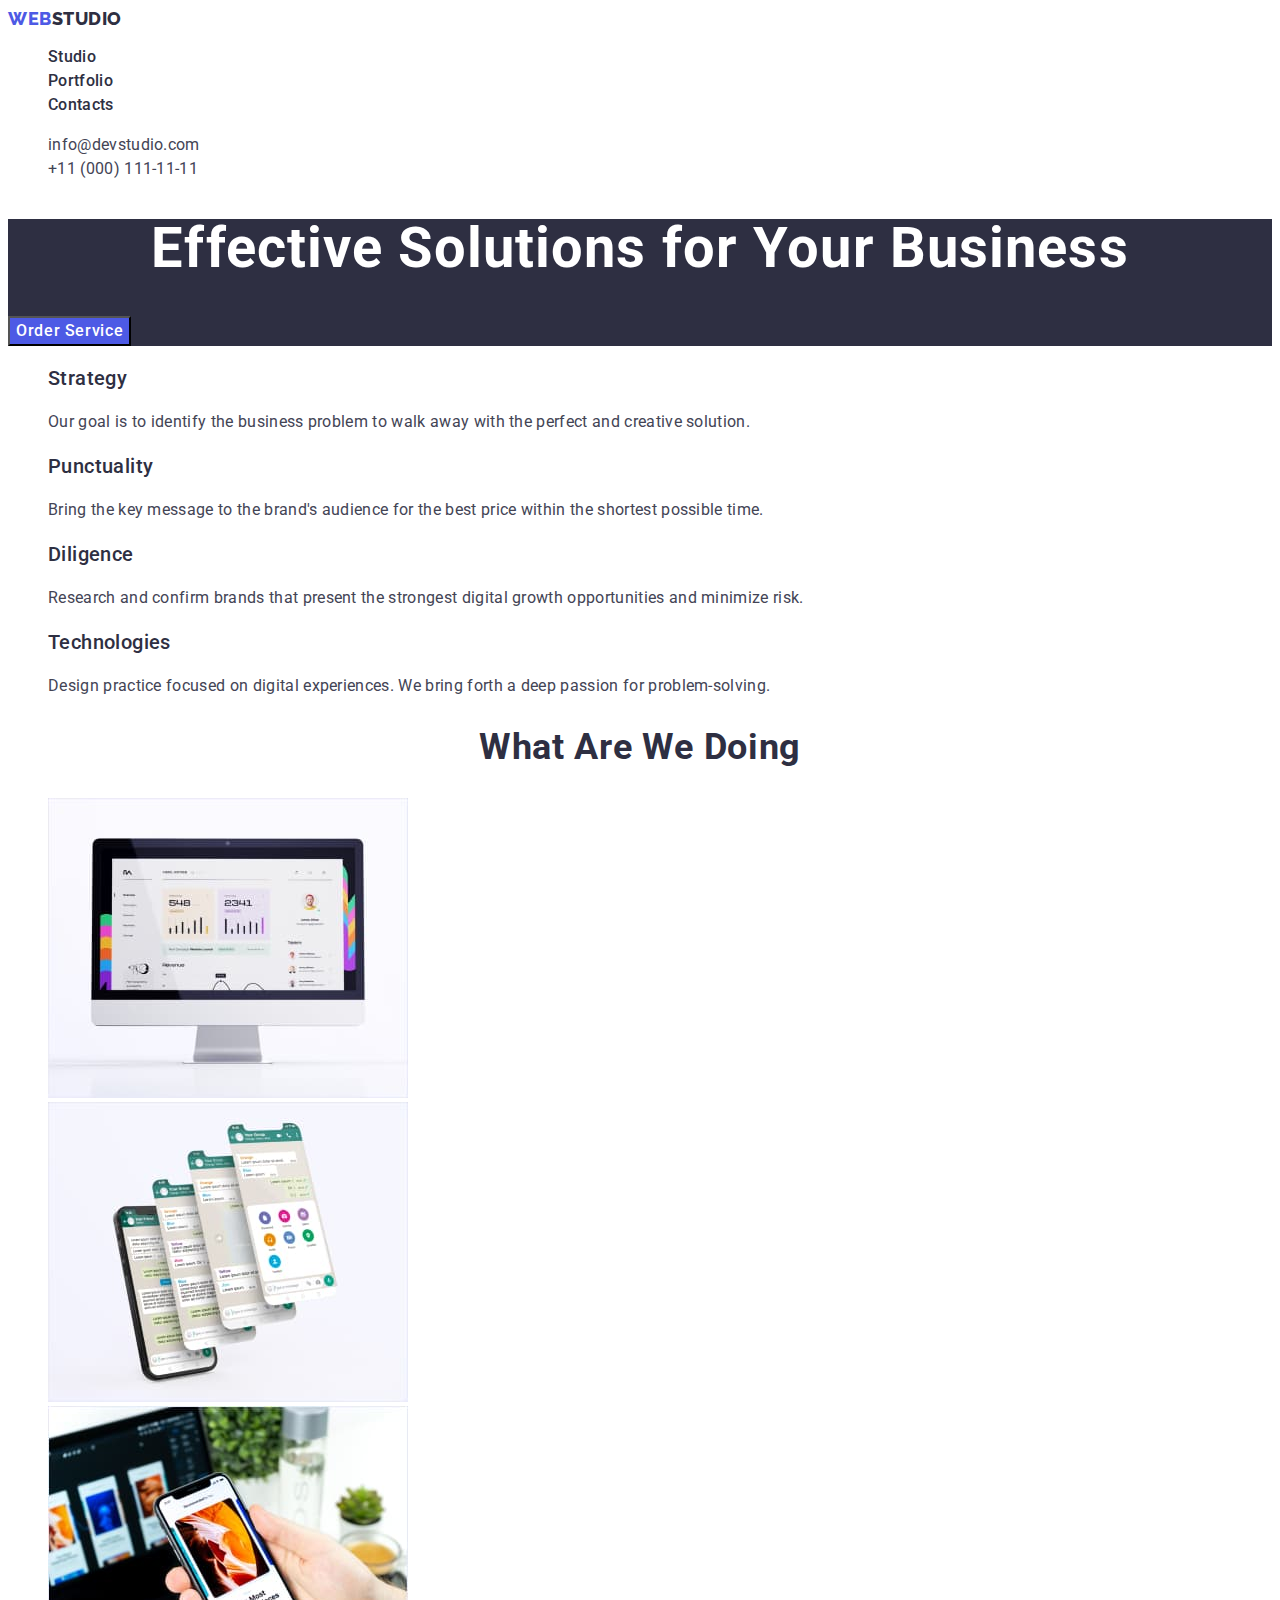
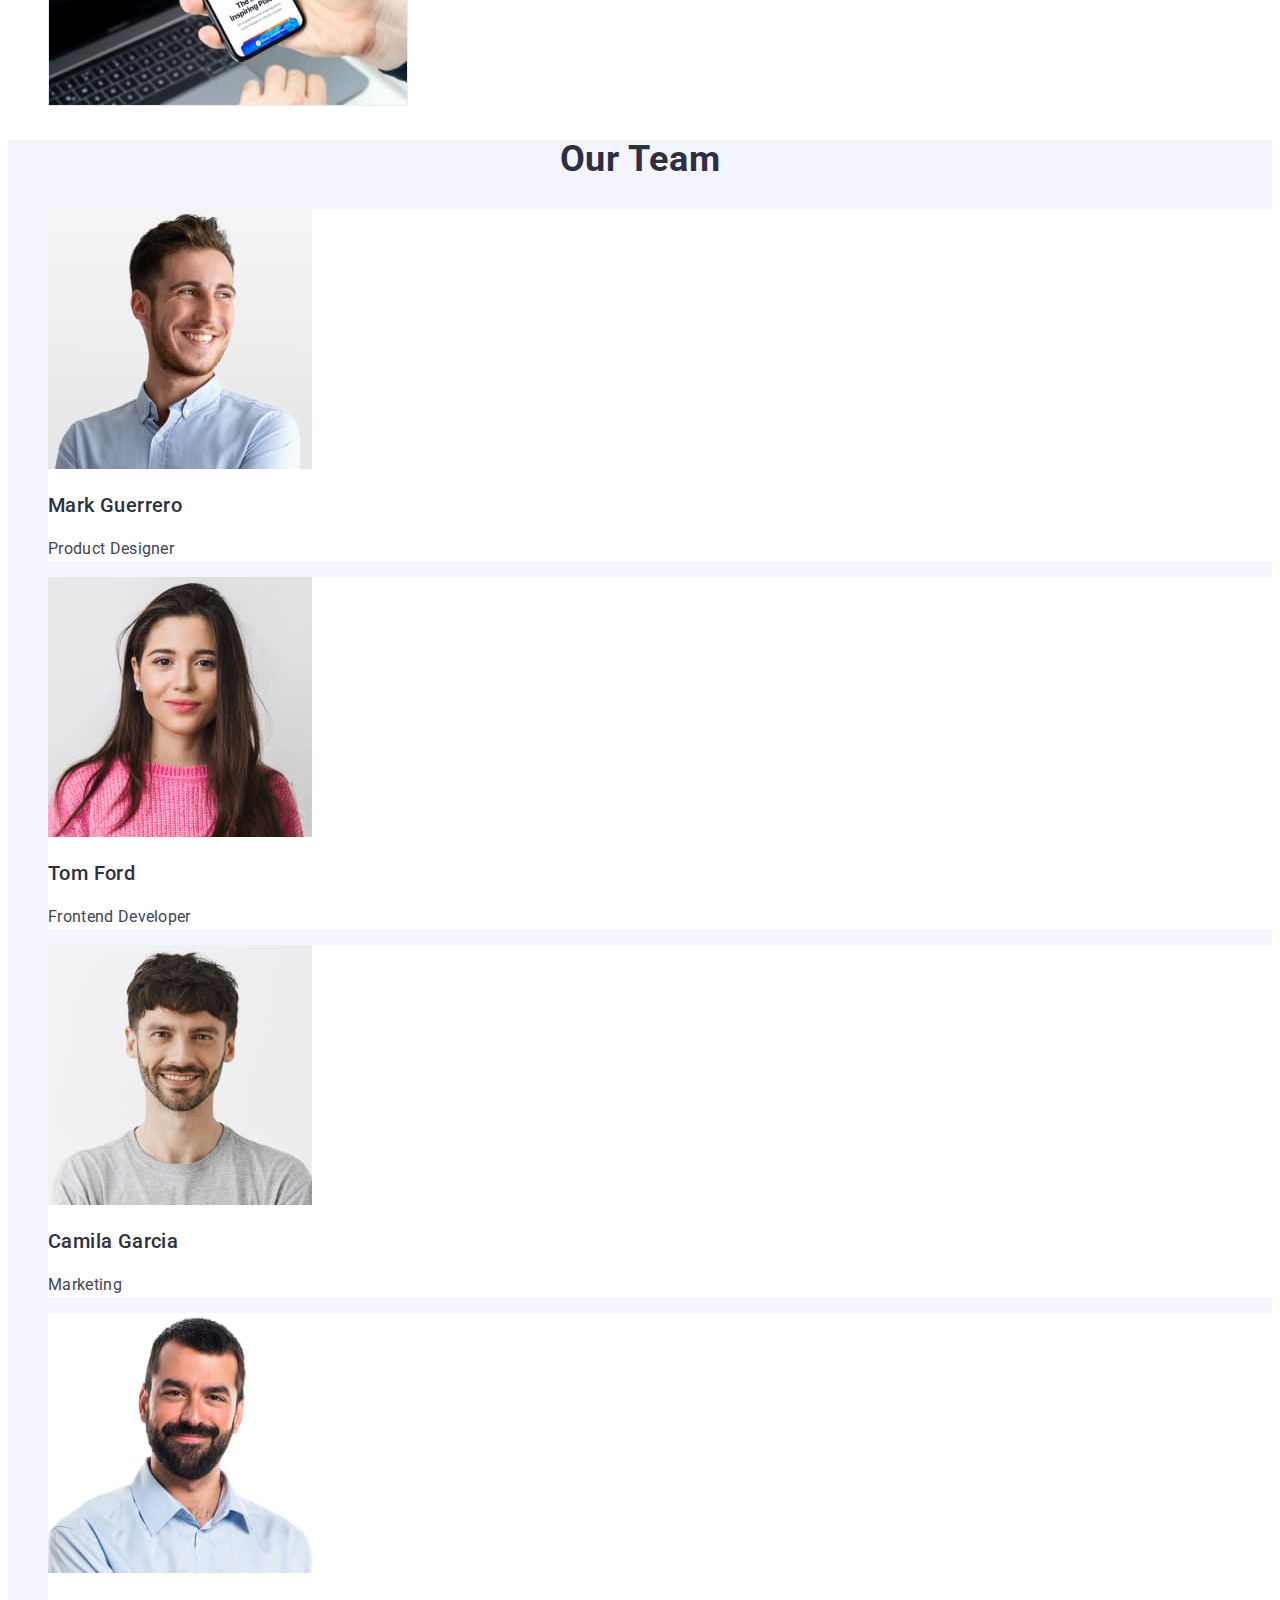
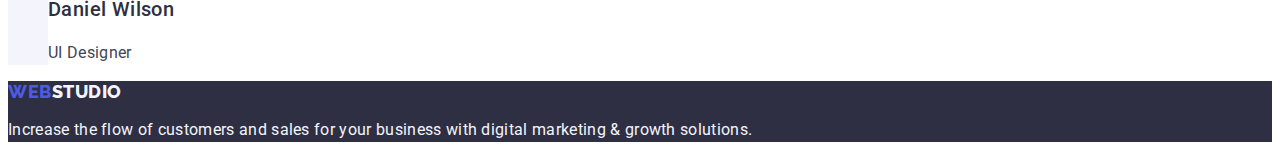
<file: index.html>
<!DOCTYPE html>
<html lang="en">

<head>
    <meta charset="UTF-8">
    <meta http-equiv="X-UA-Compatible" content="IE=edge">
    <meta name="viewport" content="width=device-width, initial-scale=1.0">
    <link rel="stylesheet" href="./css/styles.css">
    <link rel="preconnect" href="https://fonts.googleapis.com">
    <link rel="preconnect" href="https://fonts.gstatic.com" crossorigin>
    <link href="https://fonts.googleapis.com/css2?family=Raleway:wght@800&display=swap" rel="stylesheet">
    <link href="https://fonts.googleapis.com/css2?family=Roboto:wght@400;500;700;900&display=swap" rel="stylesheet">
    <title>WebStudio</title>
</head>

<body>
    <header class="header">
        <nav class="header-nav">
            <a href="./index.html" class="header-logo link">Web<span>Studio</span></a>
            <ul class="list">
                <li class="header-menu-item">
                    <a class="header-menu-link link" href="./index.html">Studio</a>
                </li>
                <li class="header-menu-item">
                    <a class="header-menu-link link" href="./portfolio.html">Portfolio</a>
                </li>
                <li class="header-menu-item">
                    <a class="header-menu-link link" href="">Contacts</a>
                </li>
            </ul>
        </nav>
        <address class="contacts">
            <ul class="list">
                <li class="contacts-item"><a href="mailto:info@devstudio.com"
                        class="contacts-link link">info@devstudio.com</a></li>
                <li class="contacts-item"><a href="tel:+110001111111" class="contacts-link link">+11 (000) 111-11-11</a>
                </li>
            </ul>
        </address>
    </header>
    <main>
        <section id="home" class="main">
            <h1 class="smm-ttl">Effective Solutions
                for Your Business</h1>
            <button type="button" class="main-btn">Order Service</button>
        </section>
        <section class="option">
            <h2 hidden>Our advantages</h2>
            <ul class="option-menu list">
                <li class="list">
                    <h3 class="thrd-ttl">Strategy</h3>
                    <p class="item-text">Our goal is to identify the business
                        problem to walk away with the perfect and creative solution. </p>
                </li>
                <li>
                    <h3 class="thrd-ttl">Punctuality</h3>
                    <p class="item-text">Bring the key message to the brand's audience for the best price within the
                        shortest possible
                        time.</p>
                </li>
                <li>
                    <h3 class="thrd-ttl">Diligence</h3>
                    <p class="item-text">Research and confirm brands that present the strongest digital growth
                        opportunities and minimize
                        risk.</p>
                </li>
                <li>
                    <h3 class="thrd-ttl">Technologies</h3>
                    <p class="item-text">Design practice focused on digital experiences. We bring forth a deep passion
                        for
                        problem-solving.</p>
                </li>
            </ul>
        </section>
        <section>
            <h2 class="scnd-ttl">What are we doing</h2>
            <ul class="list">
                <li><img src="./images/img1.jpg" width="360" height="300" alt="erorr"></li>
                <li><img src="./images/img2.jpg" width="360" height="300" alt="erorr2"></li>
                <li><img src="./images/img3.jpg" width="360" height="300" alt="erorr3"></li>
            </ul>
        </section>
        <section class="team">
            <h2 class="scnd-ttl">Our Team</h2>
            <ul class="team-list list">
                <li class="team-list-item"><img src=" ./images/img4.jpg" width="264" height="260"
                    alt="photo Mark Guerrero">
                    <h3 class="thrd-ttl">Mark Guerrero</h3>
                    <p class="item-text">Product Designer</p>
                </li>
                <li class="team-list-item "><img src="./images/img5.jpg" width="264" height="260" alt="photo Tom Ford">
                    <h3 class="thrd-ttl">Tom Ford</h3>
                    <p class="item-text">Frontend Developer</p>
                </li>
                <li class="team-list-item "> <img src="./images/img6.jpg" width="264" height="260"
                        alt="photo Camila Garcia">
                    <h3 class="thrd-ttl">Camila Garcia</h3>
                    <p class="item-text">Marketing</p>
                </li>
                <li class="team-list-item "> <img src="./images/img7.jpg" width="264" height="260"
                        alt=" photo Daniel Wilson">
                    <h3 class="thrd-ttl">Daniel Wilson</h3>
                    <p class="item-text">UI Designer</p>
                </li>
            </ul>
        </section>
    </main>
    <footer class="back">
        <a href="./index.html" class="back-logo link">Web<span class="back-logo">Studio</span></a>
        <p class="back-text">Increase the flow of customers and sales for your business with digital marketing & growth
            solutions.</p>
    </footer>

</body>

</html>
</file>
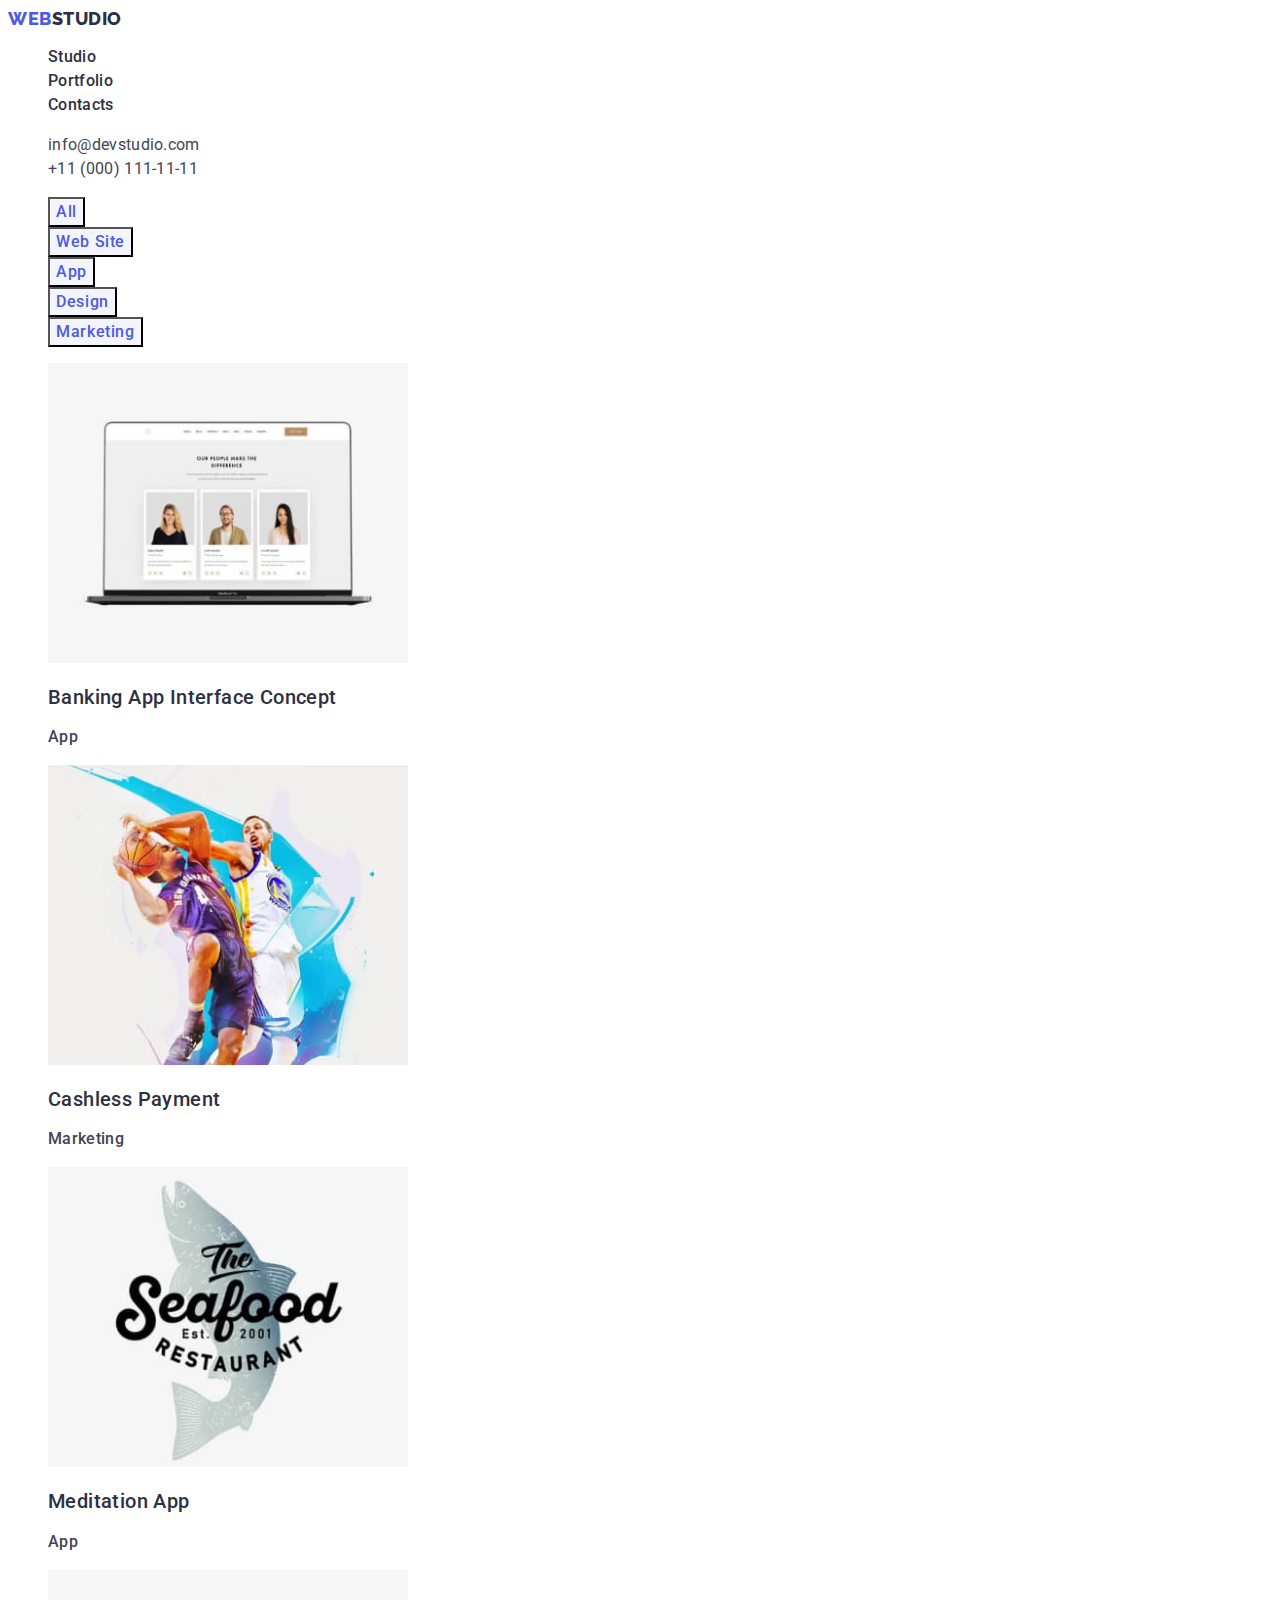
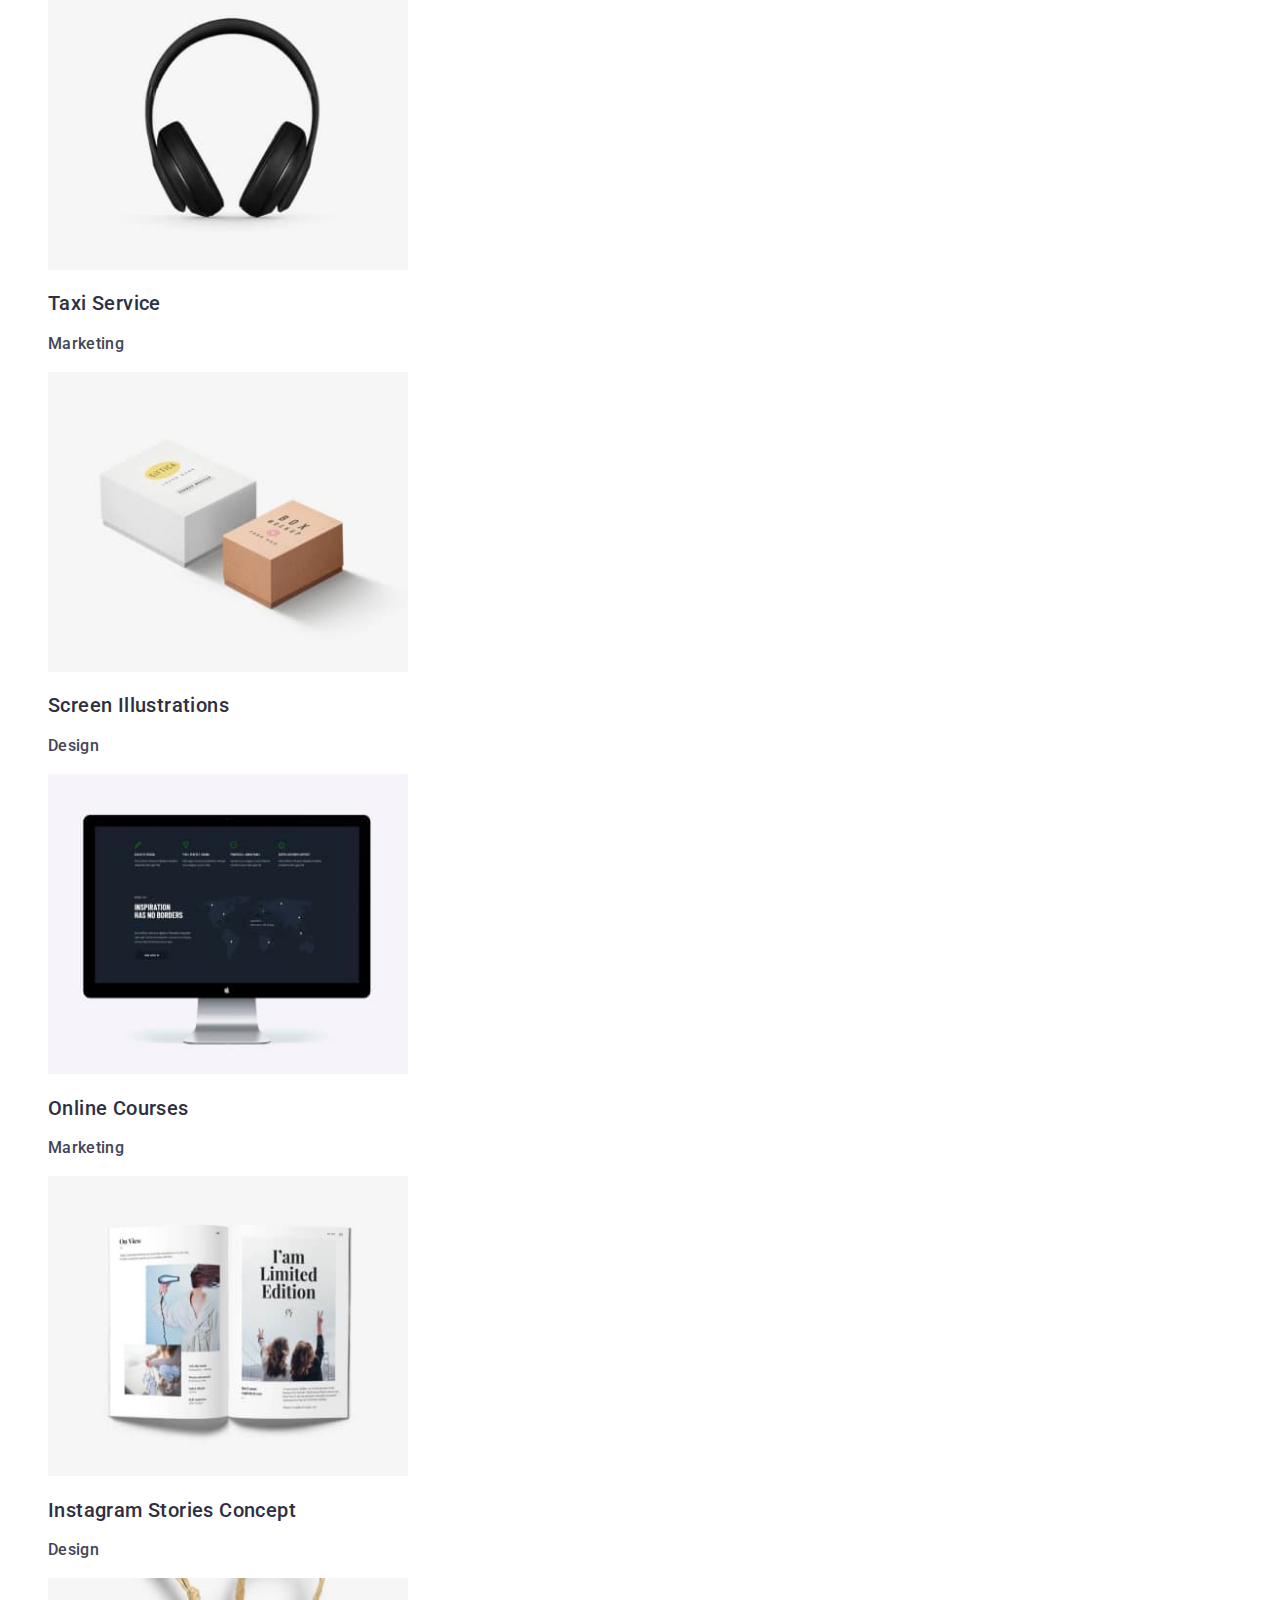
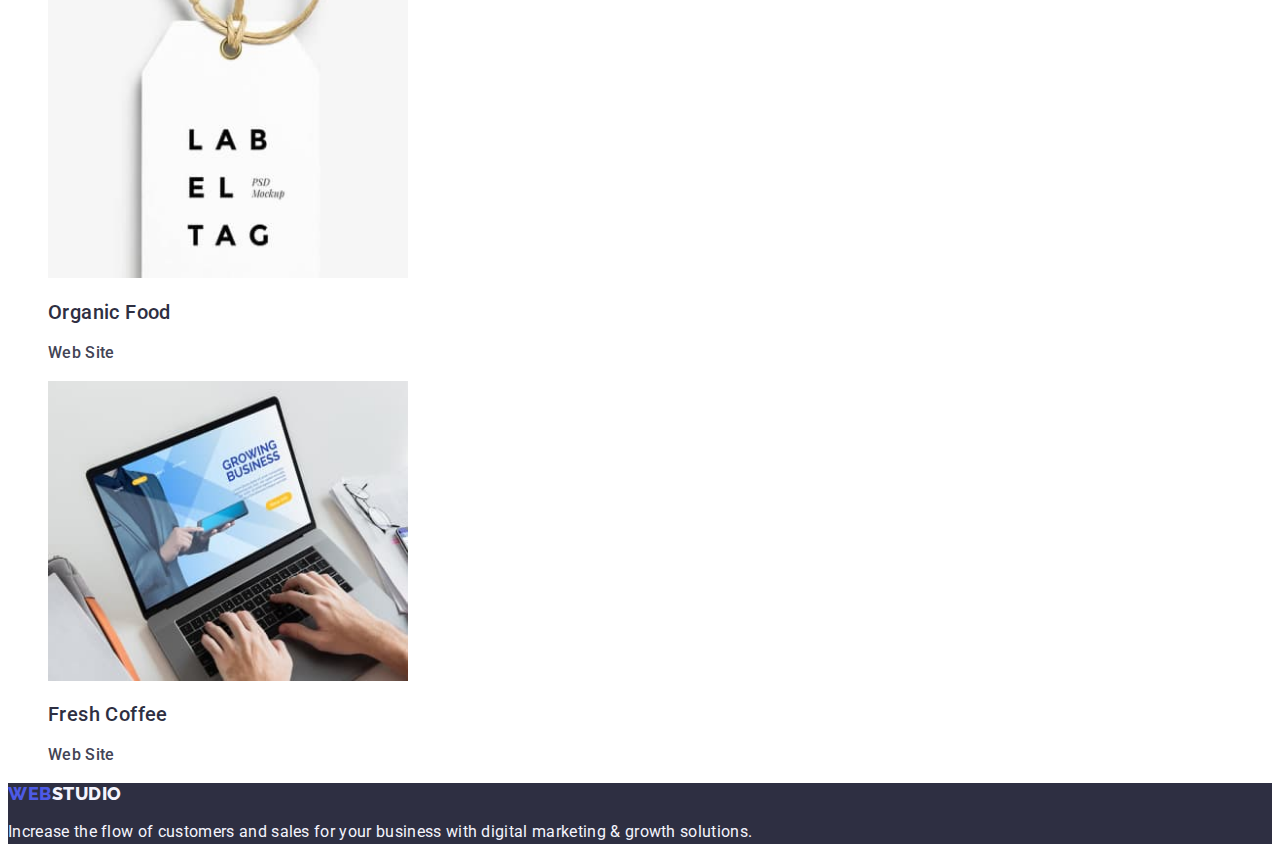
<file: portfolio.html>
<!DOCTYPE html>
<html lang="en">

<head>
    <meta charset="UTF-8">
    <meta http-equiv="X-UA-Compatible" content="IE=edge">
    <meta name="viewport" content="width=device-width, initial-scale=1.0">
    <link rel="stylesheet" href="./css/styles.css">
    <link rel="preconnect" href="https://fonts.googleapis.com">
    <link rel="preconnect" href="https://fonts.gstatic.com" crossorigin>
    <link href="https://fonts.googleapis.com/css2?family=Raleway:wght@900&display=swap" rel="stylesheet">
    <link href="https://fonts.googleapis.com/css2?family=Roboto:wght@400;500;700;900&display=swap" rel="stylesheet">
    <title>Portfolio</title>
</head>

<body>
    <header class="header">
        <nav class="header-menu">
            <a href="./index.html" class="header-logo link">Web<span class="header-logo-span">Studio</span></a>
            <ul class="list">
                <li class="header-menu-item">
                    <a href="./index.html" class="header-menu-link link">Studio</a>
                </li>
                <li class="header-menu-item">
                    <a href="./portfolio.html" class="header-menu-link link ">Portfolio</a>
                </li>
                <li class="header-menu-item">
                    <a href="" class="header-menu-link link ">Contacts</a>
                </li>
            </ul>
        </nav>
        <address class="contacts">
            <ul class="list">
                <li class="contacts-item"><a href="mailto:info@devstudio.com"
                        class="contacts-link link list">info@devstudio.com</a></li>
                <li class="contacts-item"><a href="tel:+110001111111" class="contacts-link link list">+11 (000)
                        111-11-11</a></li>
            </ul>
        </address>
    </header>
    <main>
        <section>
            <h1 hidden>Bestportfolio</h1>
            <ul class="list">
                <li><button type="button" class="prtfl-btn">All</button></li>
                <li><button type="button" class="prtfl-btn">Web Site</button></li>
                <li><button type="button" class="prtfl-btn">App</button></li>
                <li><button type="button" class="prtfl-btn">Design</button></li>
                <li><button type="button" class="prtfl-btn">Marketing</button></li>
            </ul>
            <ul class="list">
                <li class="portfolio-item">
                    <a class="link" href="">
                        <img src="./images/portfolio1.jpg" alt="BankApp Interface" width="360" height="300" />
                        <h2 class="ttltw">Banking App Interface Concept</h2>
                        <p class="text-pf">App</p>
                    </a>
                </li>
                <li class="portfolio-item">
                    <a class="link" href="">
                        <img src="./images/portfolio2.jpg" alt="Cashless Payment" width="360" height="300" />
                        <h2 class="ttltw">Cashless Payment</h2>
                        <p class="text-pf">Marketing</p>
                    </a>
                </li>
                <li class="portfolio-item">
                    <a class="link" href=""><img src="./images/portfolio3.jpg" alt="Meditation App" width="360"
                            height="300" />
                        <h2 class="ttltw">Meditation App</h2>
                        <p class="text-pf">App</p>
                    </a>
                </li>
                <li class="portfolio-item">
                    <a class="link" href=""><img src="./images/portfolio4.jpg" alt="Taxi Service" width="360"
                            height="300" />
                        <h2 class="ttltw">Taxi Service</h2>
                        <p class="text-pf">Marketing</p>
                    </a>
                </li>
                <li class="portfolio-item">
                    <a class="link" href=""><img src="./images/portfolio5.jpg" alt="Screen Illustrations" width="360"
                            height="300" />
                        <h2 class="ttltw">Screen Illustrations</h2>
                        <p class="text-pf">Design</p>
                    </a>
                </li>
                <li class="portfolio-item">
                    <a class="link" href=""><img src="./images/portfolio6.jpg" alt="Online Courses" width="360"
                            height="300" />
                        <h2 class="ttltw">Online Courses</h2>
                        <p class="text-pf">Marketing</p>
                    </a>
                </li>
                <li class="portfolio-item">
                    <a class="link" href=""><img src="./images/portfolio7.jpg" alt="Instagram" width="360"
                            height="300" />
                        <h2 class="ttltw">Instagram Stories Concept</h2>
                        <p class="text-pf">Design</p>
                    </a>
                </li>
                <li class="portfolio-item">
                    <a class="link" href=""><img src="./images/portfolio8.jpg" alt="Organic Food" width="360"
                            height="300" />
                        <h2 class="ttltw">Organic Food</h2>
                        <p class="text-pf">Web Site</p>
                    </a>
                </li>
                <li class="portfolio-item">
                    <a class="link" href=""><img src="./images/portfolio9.jpg" alt="Fresh Coffee" width="360"
                            height="300" />
                        <h2 class="ttltw">Fresh Coffee</h2>
                        <p class="text-pf">Web Site</p>
                    </a>
                </li>
            </ul>
        </section>
    </main>
    <footer class="back">
        <a href="./index.html" class="back-logo link">Web<span class="back-logo">Studio</span></a>
        <p class="back-text">
            Increase the flow of customers and sales for your business with digital marketing & growth solutions.
        </p>
    </footer>
</body>

</html>
</file>
<file: css/styles.css>
:root {
  --main-text-color: #2E2F42;
  --scnd-text-color: #F4F4FD;
  --contacts-link-color: #434455;
}

body {
  font-family: 'Roboto', sans-serif;
  color: var(--contacts-link-color);
  background: #FFFFFF;
}

.link {
  text-decoration: none;
}

.list {
  list-style: none;
}

.header-logo {
  font-family: 'Raleway', sans-serif;
  font-style: normal;
  font-weight: 800;
  font-size: 18px;
  line-height: 1.17;
  letter-spacing: 0.03em;
  text-transform: uppercase;
  color: #4D5AE5;
}

.header-logo span {
  color: #2E2F42;
}

.header-menu-link {
  font-style: normal;
  font-weight: 500;
  font-size: 16px;
  line-height: 1.5;
  letter-spacing: 0.02em;
  color: var(--main-text-color);
}

.header-menu-link:hover,
.header-menu-link:focus {
  color: #404BBF;
}

.contacts {
  font-style: normal;
}

.contacts-link {
  font-weight: 400;
  font-size: 16px;
  line-height: 1.5;
  letter-spacing: 0.02em;
  color: var(--contacts-link-color);
}

.contacts-link:hover,
.contacts-link:focus {
  color: #404BBF;
}

.smm-ttl {
  font-style: normal;
  font-weight: 700;
  font-size: 56px;
  line-height: 1.07;
  text-align: center;
  letter-spacing: 0.02em;
  color: #FFFFFF;
}

.main {
  background-color: #2E2F42;
}

.main-btn {
  font-family: inherit;
  font-style: normal;
  font-weight: 500;
  font-size: 16px;
  line-height: 1.5;
  letter-spacing: 0.04em;
  background: #4D5AE5;
  color: #FFFFFF;
  cursor: pointer;
}

.main-btn:hover,
.main-btn:focus {
  background: #404BBF;
}

.prtfl-btn {
  font-family: inherit;
  font-style: normal;
  font-weight: 500;
  font-size: 16px;
  line-height: 1.5;
  letter-spacing: 0.04em;
  background: #F4F4FD;
  color: #4D5AE5;
  cursor: pointer;
}

.prtfl-btn:hover,
.prtfl-btn:focus {
  background: #404BBF;
  color: #FFFFFF;
}



.item-text {
  font-size: 16px;
  line-height: 1.5;
  letter-spacing: 0.02em;
  color: var(--contacts-link-color);
}

.team-list-item {
  background-color: #FFFFFF;
}

.text-pf {
  font-size: 16px;
  line-height: 1.5;
  letter-spacing: 0.02em;
  color: var(--contacts-link-color);
}

.scnd-ttl {
  font-style: normal;
  font-weight: 700;
  font-size: 36px;
  line-height: 1.11;
  text-align: center;
  letter-spacing: 0.02em;
  text-transform: capitalize;
  color: var(--main-text-color);
}

.thrd-ttl {
  font-weight: 500;
  font-size: 20px;
  line-height: 1.2;
  letter-spacing: 0.02em;
  color: var(--main-text-color);
}

.ttltw {
  font-style: normal;
  font-weight: 500;
  font-size: 20px;
  line-height: 1.2;
  letter-spacing: 0.02em;
  color: var(--main-text-color);
}

.back {
  background: #2E2F42;
}

.back-logo {
  font-family: 'Raleway', sans-serif;
  font-style: normal;
  font-weight: 800;
  font-size: 18px;
  line-height: 1.17;
  letter-spacing: 0.03em;
  text-transform: uppercase;
  color: #4D5AE5;
}

.back-logo span {
  color: #F4F4FD
}

.back-text {
  font-style: normal;
  font-weight: 400;
  font-size: 16px;
  line-height: 1.5;
  letter-spacing: 0.02em;
  color: var(--scnd-text-color);
}

.team {
  background: #F4F4FD;
}
.portfolio-item {
  font-weight: 500;
  font-size: 20px;
  line-height: 1.2;
  letter-spacing: 0.02em;
  color: var(--main-text-color);
}
</file>
